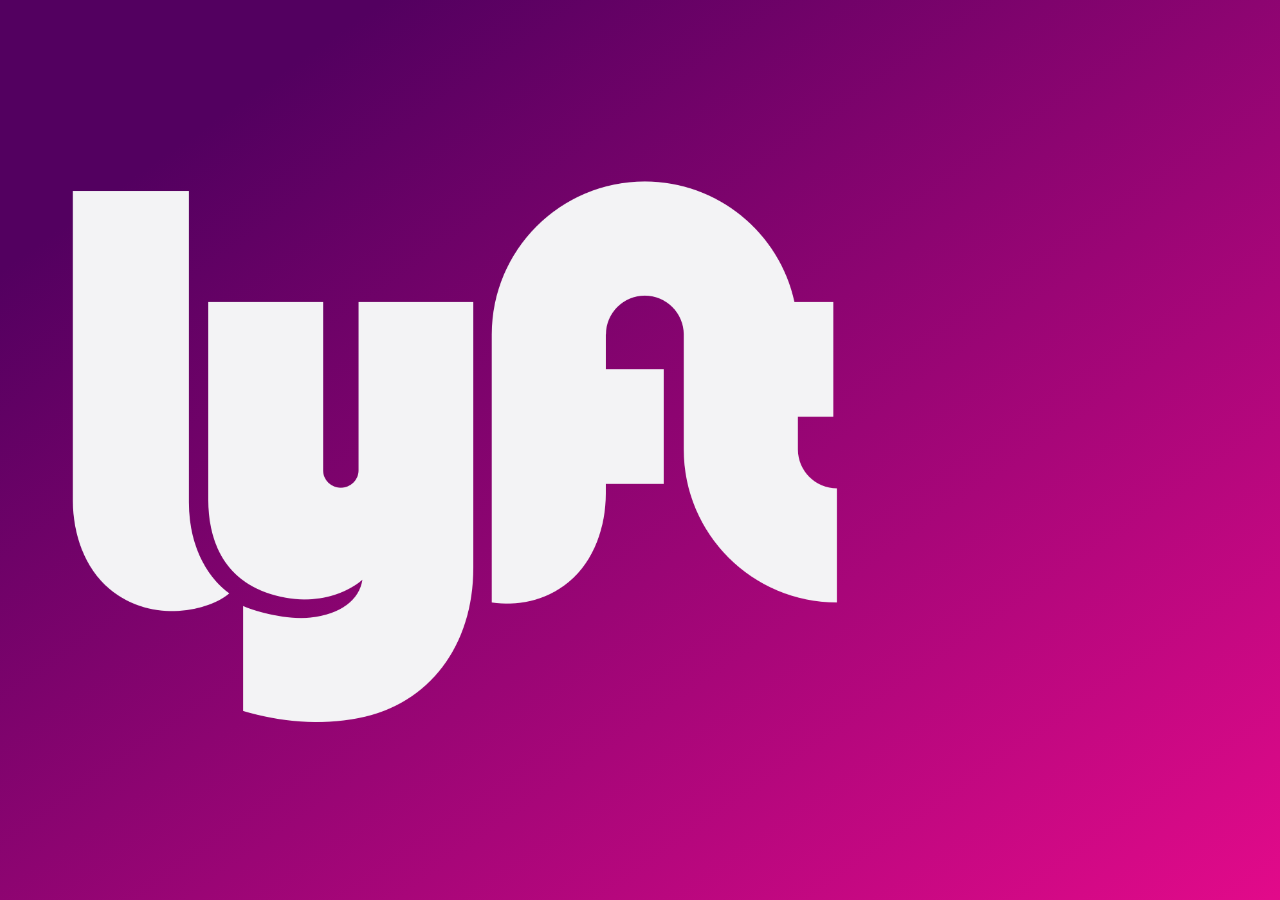
<file: index.html>
<!DOCTYPE html>
<html lang="en">
<head>
    <meta charset="UTF-8">
    <meta name="viewport" content="width=device-width, initial-scale=1.0">
    <meta http-equiv="X-UA-Compatible" content="ie=edge">
    <title>Lyft</title>
    <link rel="icon" href="assets/icons/logo-pink.png" type="image/x-icon">
    <link rel="stylesheet" href="vendors/bootstrap/css/bootstrap.min.css">
    <link href="https://fonts.googleapis.com/css?family=Questrial|Varela+Round" rel="stylesheet">
    <link rel="stylesheet" href="css/main.css">
</head>
<body>
	<main class="grad50 flex">
		<div class="container">
			<div class="row">
				<div class="col-xs-12">					
					<img src="assets/images/logo-white.png" alt="logo-white" class="img-responsive">
				</div>
			</div>
		</div>
	</main>
	<script src="vendors/jquery/jquery-3.2.1.min.js"></script>
	<script src="js/app.js"></script>   
</body>
</html>
</file>
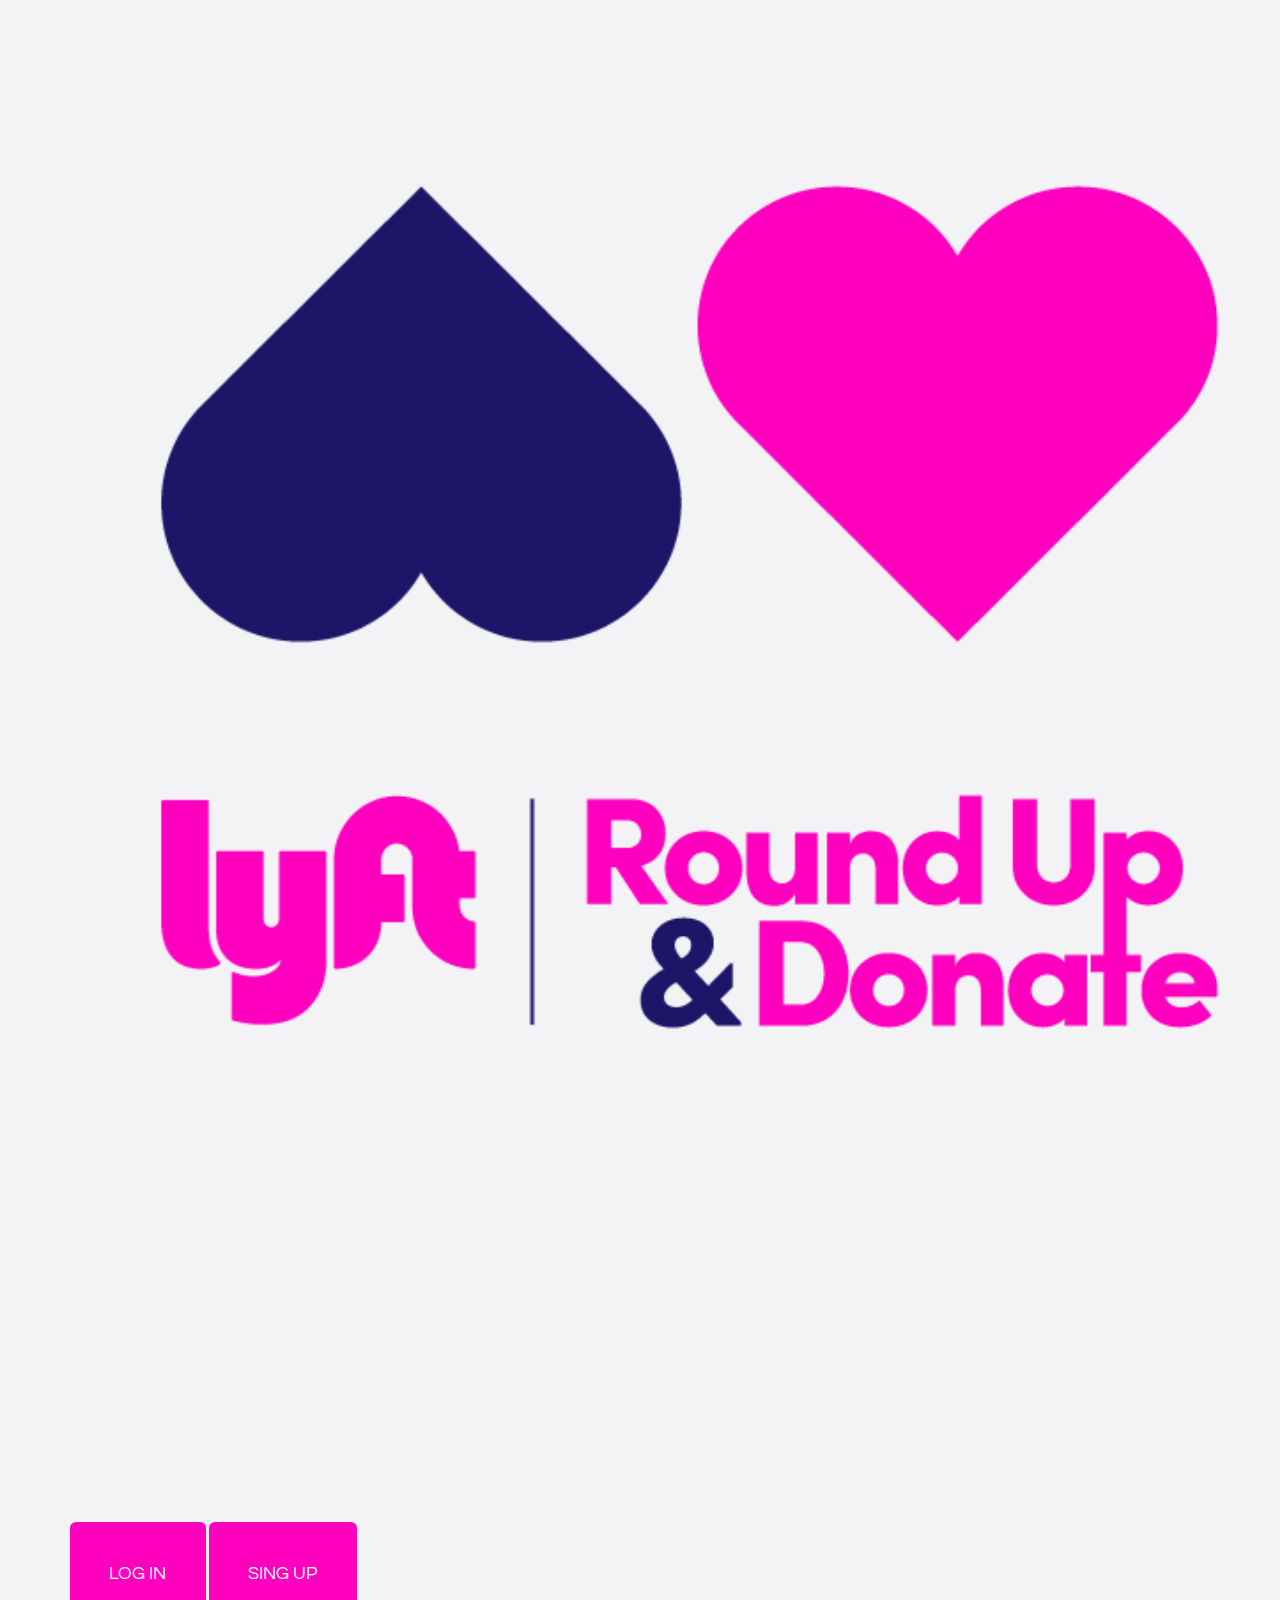
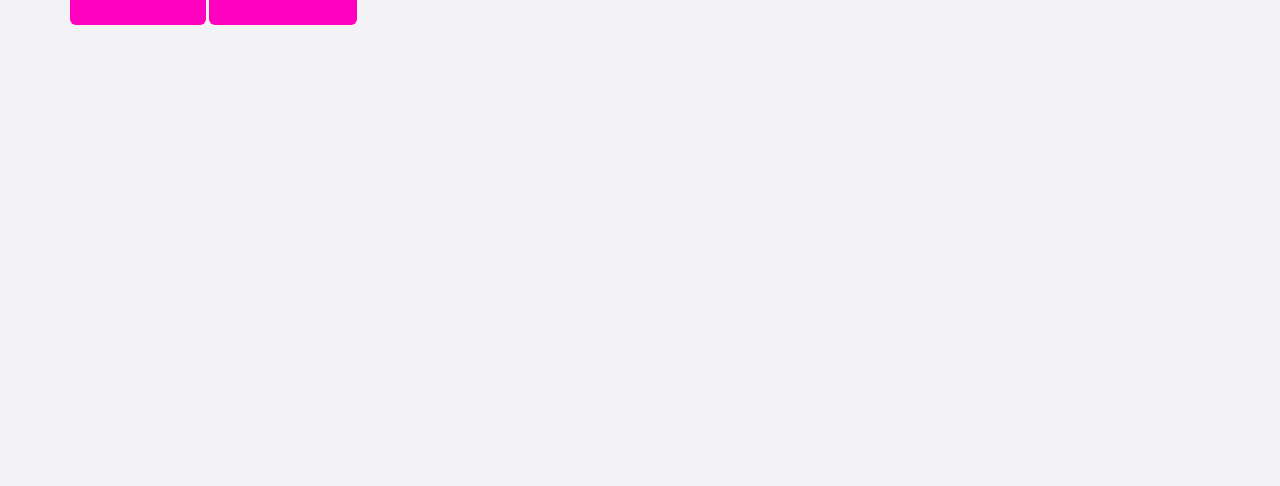
<file: views/principal.html>
<!DOCTYPE html>
<html lang="en">
<head>
    <meta charset="UTF-8">
    <meta name="viewport" content="width=device-width, initial-scale=1.0">
    <meta http-equiv="X-UA-Compatible" content="ie=edge">
    <title>Lyft</title>
    <link rel="icon" href="../assets/icons/logo-pink.png" type="image/x-icon">
    <link rel="stylesheet" href="../vendors/bootstrap/css/bootstrap.min.css">
    <link href="https://fonts.googleapis.com/css?family=Questrial|Varela+Round" rel="stylesheet">
    <link rel="stylesheet" href="../css/main.css">
</head>
<body class="color">
  <header>
    <div class="container">
			<div class="row">
				<div class="col">
					<img src="../assets/images/principal-lyft.png" alt="heart">
				</div>
			</div>  
		</div>
	</header>
	<main class="flex view-principal">
		<div class="container">
			<div class="row">
				<div class="col-xs-12">
					<form action="" class="form-inline">
						<a href="" type="button" class="btn pink btn-lg btn-inline">LOG IN</a>
						<a href="singup.html" type="button" class="btn pink btn-lg btn-inline">SING UP</a>
					</form>
				</div>	
			</div>
		</div>	
	</main>
</body>
</html>
</file>
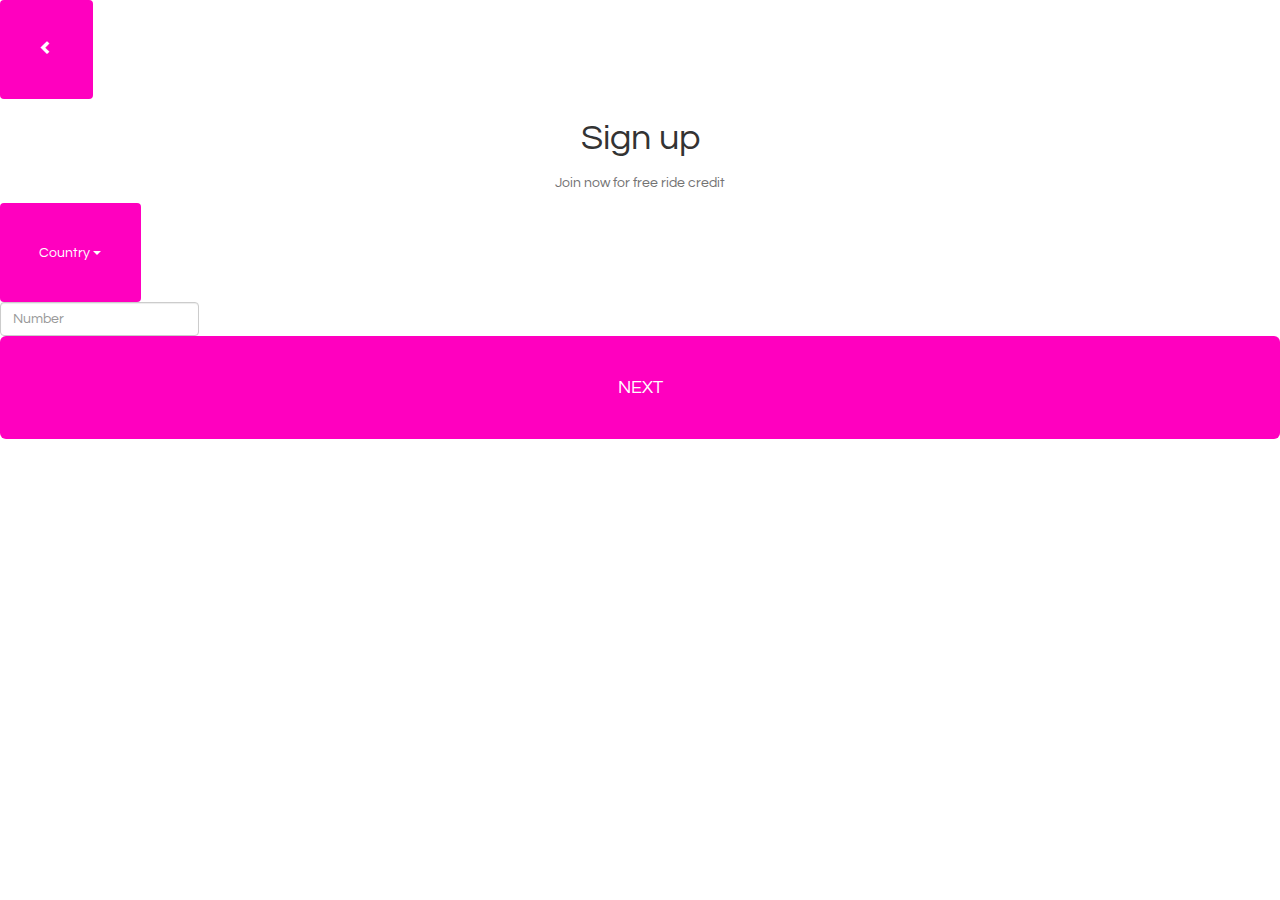
<file: views/singup.html>
<!DOCTYPE html>
<html lang="en">
<head>
    <meta charset="UTF-8">
    <meta name="viewport" content="width=device-width, initial-scale=1.0">
    <meta http-equiv="X-UA-Compatible" content="ie=edge">
    <title>Sign Up</title>
    <link rel="icon" href="../assets/icons/logo-pink.png" type="image/x-icon">
    <link rel="stylesheet" href="../vendors/bootstrap/css/bootstrap.min.css">
    <link href="https://fonts.googleapis.com/css?family=Questrial|Varela+Round" rel="stylesheet">
    <link rel="stylesheet" href="../css/main.css">
</head>
<body>
	<a href="principal.html" type="button" class="btn pink">
  	<span class="glyphicon glyphicon-chevron-left" aria-hidden="true"></span>
	</a>
	<form action="" class="flex form-inline">
		<h1 class="title text-center">Sign up</h1>
		<p class="help-block text-center">Join now for free ride credit</p>
		<div class="form-group">
			<div class="dropdown">
				<button class="btn pink dropdown-toggle" type="button" data-toggle="dropdown">Country
				<span class="caret"></span></button>
				<ul class="dropdown-menu">
					<li><a href="#"><img src="../assets/images/mexico.png" alt=""></a></li>
					<li><a href="#"><img src="../assets/images/colombia.png" alt=""></a></li>
					<li><a href="#"><img src="../assets/images/peru.jpg" alt=""></a></li>
					<li><a href="#"><img src="../assets/images/eeuu.jpg" alt=""></a></li>
				</ul>
			</div>
			<input type="number" class="form-control" id="numberphone" placeholder="Number">
		</div>
		<div class="form-group">
			<button type="button" class="btn pink btn-lg btn-block">NEXT</button>
		</div>
	</form>
	<script src="../vendors/jquery/jquery-3.2.1.min.js"></script>
	<script src="../vendors/bootstrap/js/bootstrap.min.js"></script>
	<script src="../js/singup.js"></script>
</body>
</html>
</file>
<file: css/main.css>
*{
	box-sizing: border-box;
	margin: 0;
	border: 0;
	font-family: 'Questrial', sans-serif;
}

.grad50{
	background: linear-gradient(to bottom right,rgb(83, 0, 96)15%,rgb(226,10, 138));
	height: 100vh;
}

.flex{
	display: flex;
	flex-direction: column;
	justify-content:center;
}

[alt="logo-white"]{
	width: 60vw;
}

/* estilos para la vista principal*/
.view-principal{
	height: 80vw;
}

.color{
	background: #f3f3f5;
}

[alt="heart"]{
	width: 100vw;
	margin-top: 7vw;
}

.pink{
	background: #ff00bf;
	padding: 3vw;
	color: #fff;
}

#country{
	width: 15vw;
}

#country img{
	
}

.dropdown img{
	width: 14vw;
}
</file>
